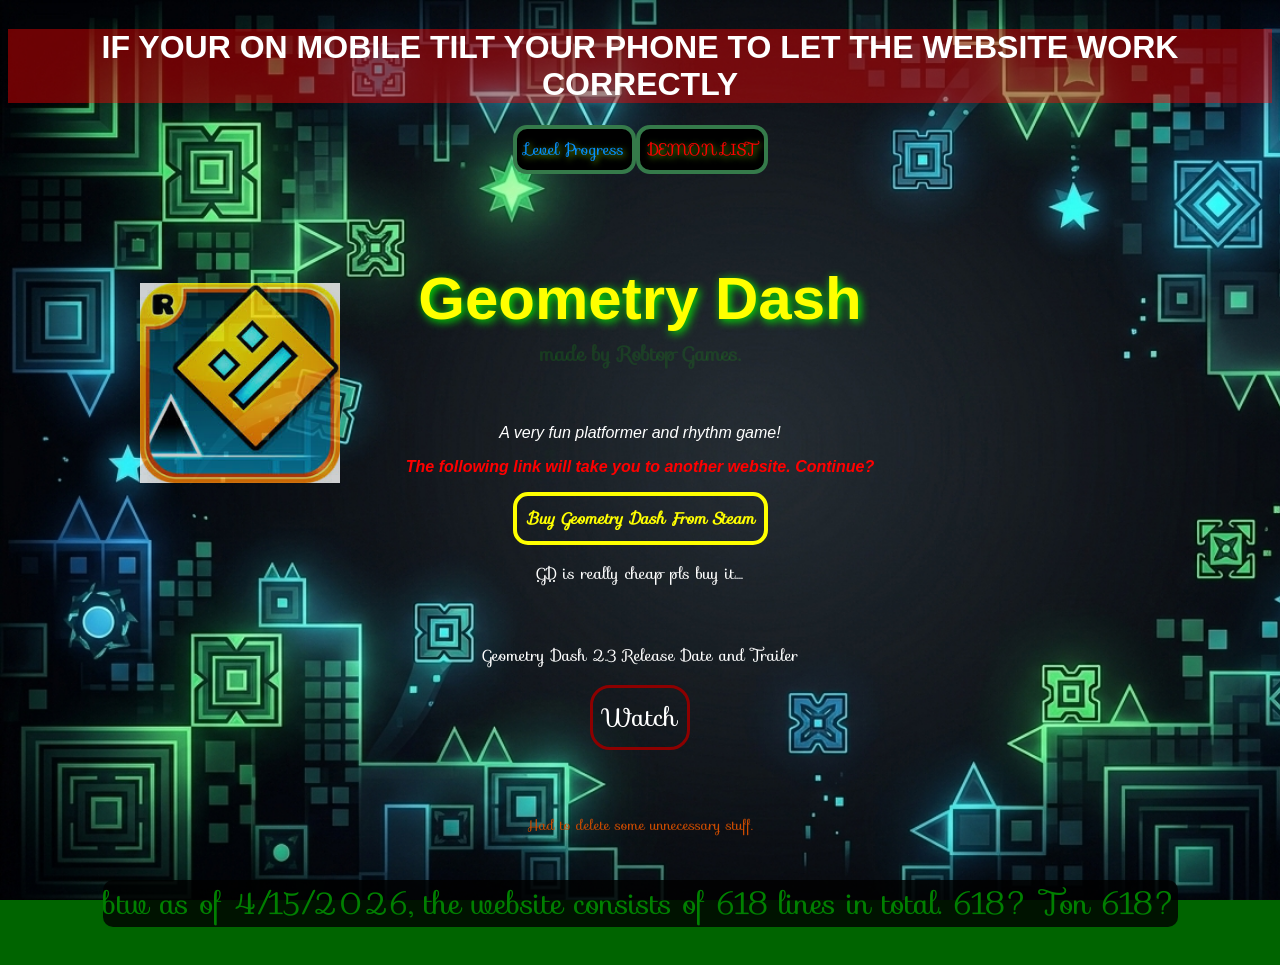
<file: index.html>
<!DOCTYPE HTML>
<html lang="en-US">
<head>
  <meta charset="UTF-8">
  <link rel="stylesheet" href="style.css">
<link href="https://fonts.googleapis.com/css2?family=Sofia&display=swap" rel="stylesheet">
</head>

<body>


<h1 class="reminder">IF YOUR ON MOBILE TILT YOUR PHONE TO LET THE WEBSITE WORK CORRECTLY</h1>


<div class="divmain">   
<a class="a2" href="levels.html" title="List of my progress on certain levels.">Level Progress</a>
<a class="a2" href="demonlist.html" title="Top 10 Hardest levels." style="color: red" >DEMON LIST</a>
</div>

<br>
<br>

<h1 class="h1">Geometry Dash</h1> 
<h2>made by Robtop Games.</h2>

<div class="img-anchor">
<img class="imgpos1" src="download.jpg" alt="Geometry Dash Icon" height="200" width="200" title="Geometry Dash Icon">
</div>

<p class="p1"><em>A very fun platformer and rhythm game!</em></p>
<p class="p2"><b><i>The following link will take you to another website. Continue?</i></b></p>
<a class="a1" href='https://store.steampowered.com/app/322170/Geometry_Dash/' target="_blank"><b><i>Buy Geometry Dash From Steam</i></b>
</a>
<p><abbr title="Geometry Dash">GD</abbr> is really cheap pls buy it....</p>

<br>
<p>Geometry Dash 2.3 Release Date and Trailer</p><a class="tuffp" href="https://www.youtube.com/watch?v=dQw4w9WgXcQ" target="_blank">Watch</a>
<br>
<br>
<br>

<p id="p">Had to delete some unnecessary stuff.</p>

</body>
</html>

<p style="color: green; font-size: 30px; background-color: rgba(0, 0, 0, 0.808); display: inline-block; border-radius: 10px;">btw as of 4/15/2026, the website consists of 618 lines in total. 618? Ton 618?</p>
</file>
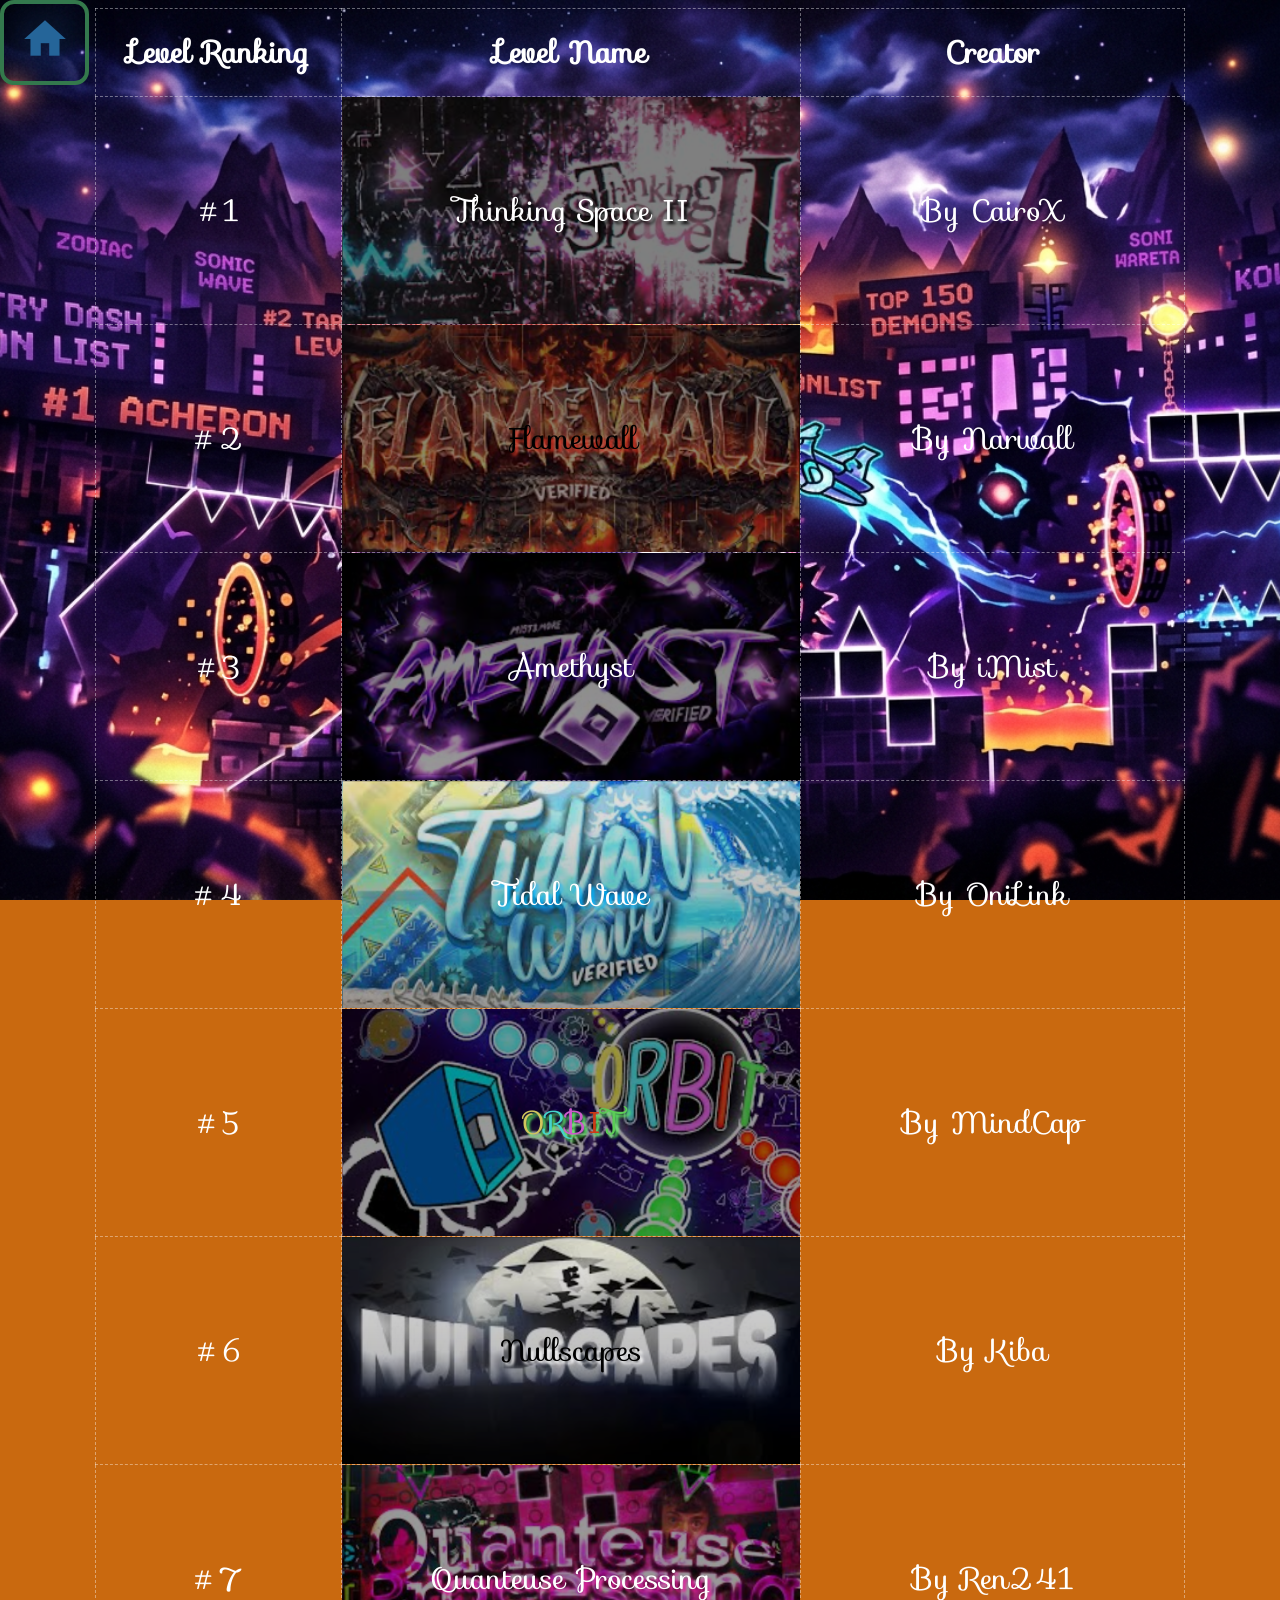
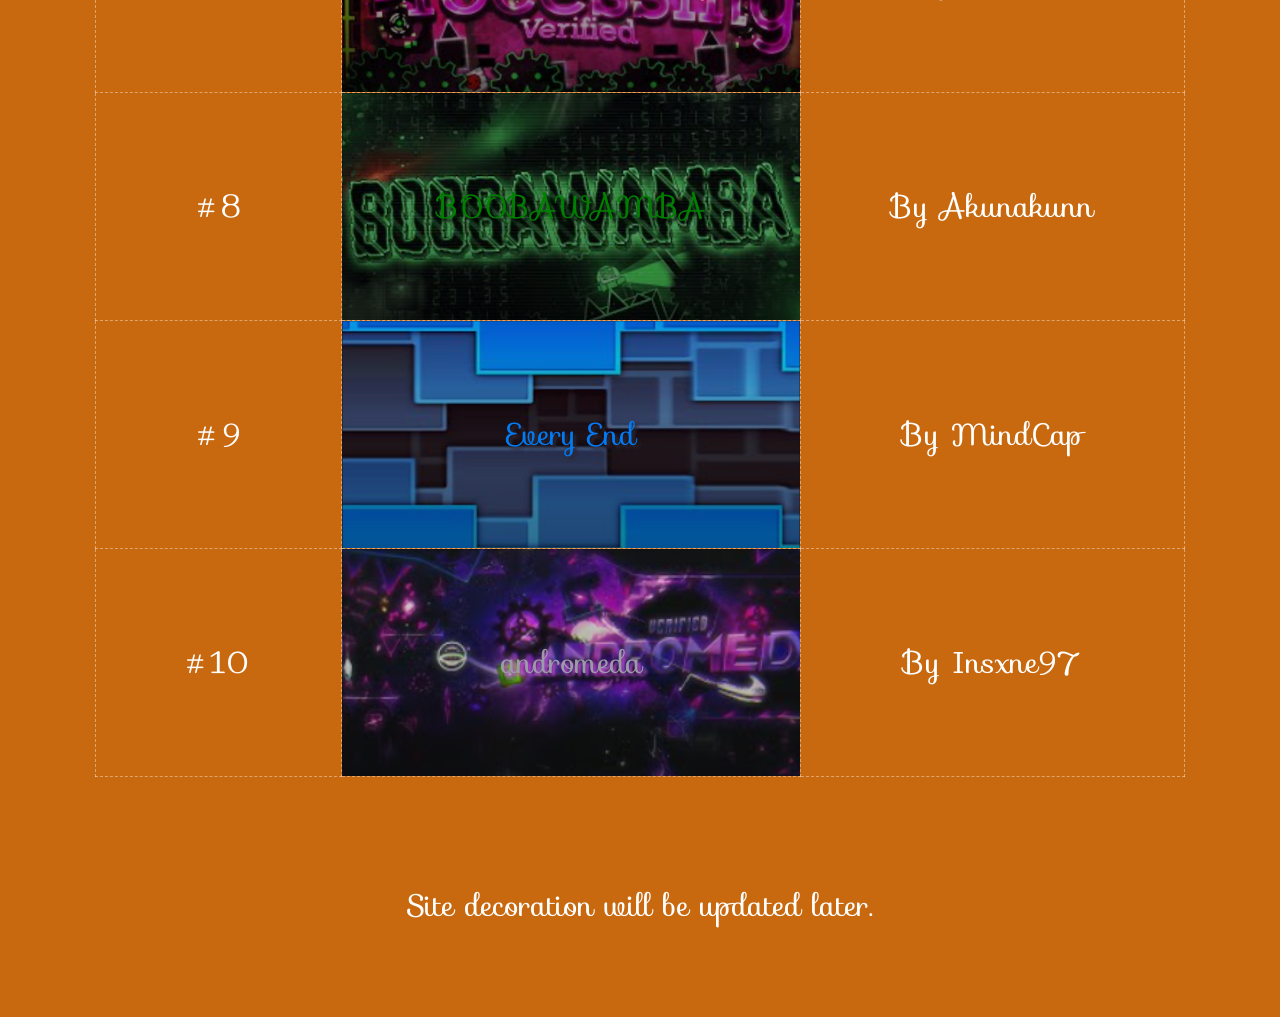
<file: demonlist.html>
<!DOCTYPE html>
<html lang="en-US">
<head>
    <meta charset="UTF-8">
    <link rel="stylesheet" href="demonlist.css">
    <link href="https://fonts.googleapis.com/css2?family=Sofia&display=swap" rel="stylesheet">
    <link rel="stylesheet" href="https://fonts.googleapis.com/css?family=Sofia&effect=fire">
    <link rel="stylesheet" href="https://fonts.googleapis.com/icon?family=Material+Icons">
</head>
<body>
    <table>
  <tr>
    <th>Level Ranking</th>  <th>Level Name</th>  <th>Creator</th>    
  </tr>

  <tr>
    <td>#1</td>  <td id="one"><a id="one" target="_blank" href="https://www.youtube.com/watch?v=CELNmHwln_c">Thinking Space II</a></td>  <td id="td">By CairoX</td>        
  </tr>

  <tr>
    <td>#2</td> <td id="two"><a id="two" target="_blank" href="https://www.youtube.com/watch?v=x4Io4zkWVRw">Flamewall</a></td>  <td>By Narwall</td>
  </tr>

  <tr>
    <td>#3</td> <td id="three"><a id="three" target="_blank" href="https://www.youtube.com/watch?v=4lfkzz1VCbA">Amethyst</a></td>   <td>By iMist</td>
  </tr>

  <tr>
    <td>#4</td> <td id="four"><a id="four" target="_blank" href="https://www.youtube.com/watch?v=9fsZ014qB3s">Tidal Wave</a></td> <td>By OniLink</td>
  </tr>

  <tr>
    <td>#5</td> <td id="five"><a id="five" target="_blank" href="https://www.youtube.com/watch?v=QKcv8DkNPd0"><span id="o">O</span><span id="r">R</span><span id="b">B</span><span id="i">I</span><span id="t">T</span></a></td> <td>By MindCap</td>
  </tr>

  <tr>
    <td>#6</td> <td id="six"><a id="six" target="_blank" href="https://www.youtube.com/watch?v=EztneTPp5CU">Nullscapes</a></td> <td>By Kiba</td>
  </tr>

  <tr>
    <td>#7</td> <td id="seven"><a id="seven" target="_blank" href="https://www.youtube.com/watch?v=j5NC0u1Q91Q">Quanteuse Processing</a></td> <td>By Ren241</td>
  </tr>

  <tr>
    <td>#8</td> <td id="eight"><a id="eight" target="_blank" href="https://www.youtube.com/watch?v=20fYiqLAo_E">BOOBAWAMBA</a></td> <td>By Akunakunn</td>
  </tr>

  <tr>
    <td>#9</td> <td id="nine"><a id="nine" target="_blank" href="https://www.youtube.com/watch?v=AO--mVVFtKI">Every End</a></td> <td>By MindCap</td>
  </tr>

  <tr>
    <td>#10</td> <td id="ten"><a id="ten" target="_blank" href="https://www.youtube.com/watch?v=mk3TDemdkC0">andromeda</a></td> <td>By Insxne97</td>
  </tr>

</table> <a class="home" href="index.html"><i style="font-size: 50px;" class="material-icons">home</i></a>
<br>
<br>
<br>
<p class="font-effect-fire" style="font-size: 30px;">Site decoration will be updated later.</p>
<br>
<br>
</body>
</html>

<!--Important Reminder: This webpage will be deleted and remade later on-->
</file>
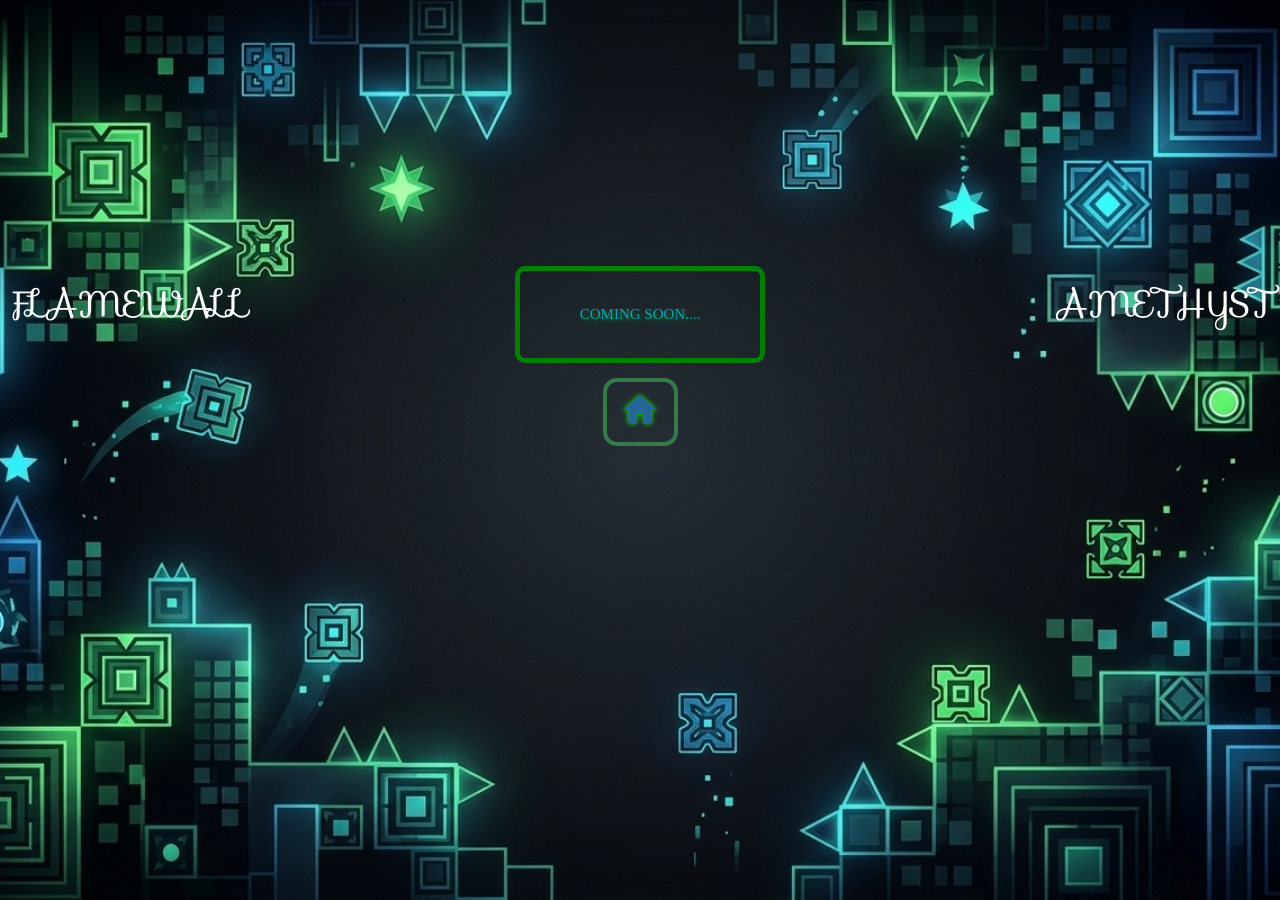
<file: levels.html>
<!DOCTYPE HTML>

<html lang="en-US">
<head>

<meta charset="UTF-8">

<link rel="stylesheet" href="style2.css">
<link rel="stylesheet" href="https://fonts.googleapis.com/css2?family=Sofia&display=swap"> 
<link rel="stylesheet" href="https://fonts.googleapis.com/css?family=Sofia&effect=fire">
<link rel="stylesheet" href="https://fonts.googleapis.com/css?family=Sofia&effect=neon">
<link rel="stylesheet" href="https://fonts.googleapis.com/icon?family=Material+Icons">

</head>
<body>
 <!-- the code below must be removed in the next major update -->
 
<p class="uselessp1"></p> 

<p class="p1">COMING SOON....</p> 
<br>   
<a class="a1" href="index.html"><i style="font-size: 40px;" class="material-icons">home</i></a>
<br>
<p class="font-effect-fire flam">FLAMEWALL</p>
<p class="font-effect-neon ame">AMETHYST</p>

<!-- upto this -->

</body>
</html>
</file>
<file: style.css>
body {
     color: white;
     background: DarkGreen url("backgr-img.jpg") fixed no-repeat;
     background-size: cover;
     text-align: center;
     font-family: sofia, sans-serif;
}

.divmain {
    display: flex;
    justify-content: center;
    align-items: center;
}

.img-anchor {
    position: relative;
    height: 0;
}

.imgpos1 {
    position: relative;
    top: -125px;
    left: -400px;
    opacity: 0.8;

}

.imgpos1:hover {
    opacity: 1;
}

.reminder {
    background-color: #ff00006c;
    display: inline-block;
    font-family: sans-serif;
    cursor: default;
    text-wrap: wrap;
}

.h1 {
   font-size: 60px;
   color: Yellow;
   font-family: Sans-Serif; 
   text-shadow: 2px 2px 10px #00ff00;
   cursor: default;
   display: inline-block;
}

h2 {
    color: rgba(27, 255, 6, 0.12);
    position: relative;
    margin-bottom: 70px;
    margin-top: -35px;
    height: 0;
    justify-content: center;
    font-size: 20px;
    cursor: default;
    display: flex;
}

h2:hover {
    color: rgba(27, 255, 6, 0.5)
}

.p1 {
    font-family: Sans-Serif;
    color: rgb(255, 255, 255);
    
}

.pre1 {
      font-size:30px;
      font-family: Sans-Serif; 
      color: white;
}

.p2 {
     color: red;
     font-family: Sans-Serif;
}

.a1:link, .a1:visited {
    color: yellow;
    border: 4px solid yellow;
    text-decoration: none;
    display: inline-block; 
    padding: 10px;
    border-radius: 15px;
}

.a1:hover {
    color: green;
    border: 4px solid green;
    background-color: rgba(255, 255, 0, 0.87);
}

.a2:link, .a2:visited {
    color: rgb(6, 143, 255);
    border: 4px solid rgb(53, 122, 74);
    background-color: rgb(0, 0, 0);
    text-decoration: none;
    display: inline-block; 
    padding: 8px;
    border-radius: 14px;
    text-shadow: 2px 2px 6px rgba(157, 255, 0, 0.685);
}

.a2:hover {
    color: rgb(53, 122, 74);
    border: 4px solid rgb(37, 101, 153);
    background-color: rgb(172, 172, 172);
    display: inline-block; 
    padding: 8px;
    border-radius: 14px;
}

.adr1 {font-size:26px;}

.tuffp {
    position: relative;
    display: inline-block;
    margin-top: 1px;
    text-decoration: none;
    color: #ffffff;
    font-size: 24.6px;
    border: 3px rgb(141, 0, 0) solid;
    padding: 10px;
    border-radius: 20px;
}

.tuffp:hover {
    color: rgb(255, 56, 20);
    font-size: 24.6px;
    border: 3px #ffffff solid;
    padding: 10px;
    border-radius: 20px;
}

#p {
    font-size: 14px;
    color: hsl(22, 100%, 40%)
}
</file>
<file: demonlist.css>
body {
     color: white;
     background-color: rgb(201, 105, 15); 
     background-image: url("demonlistbackground.jpg");
     background-attachment: fixed;
     background-repeat: no-repeat;
     background-position: center;
     background-size: cover;
     text-align: center;
     font-family: Sofia, sans-serif;
     cursor: default;
}

/*home button*/

.home {
    color: rgb(37, 101, 153);
     border: 4px solid rgb(53, 122, 74);
     text-decoration: none;
     display: inline-block; 
     padding: 10px 15.5px 10px 15.5px;
     border-radius: 14px;
     text-shadow: 0px 0px 50px rgb(37, 101, 153);
     position: fixed;
     top: 0;
     left: 0;
}

/* table configs */

table, td {
    border: 1px solid #ffffff65;
    border-style: dashed;
    border-collapse: collapse; 
    padding: 90px;             
    text-align: center;
    margin: auto;
    font-size: 30px;
    position: relative;
}

th{
    border: 1px solid #ffffff65;
    border-style: dashed;
    border-collapse: collapse; 
    padding: 20px;             
    text-align: center;
    margin: auto;
    font-size: 30px;
    position: relative;
}

/* text effects */

/***Thinking space II***/

a#one {
    color: white;
    text-decoration: none;
    text-shadow: 3px 3px 3px black;
}

a#one:hover {
    color: black;
    text-shadow: 3px 3px 3px white;
}

/***Flamewall***/

a#two {
    color: rgb(0, 0, 0);
    text-decoration: none;
    text-shadow: 3px 3px 3px #D83829;
}

a#two:hover {
    color: #D83829;
    text-shadow: 3px 3px 3px black;
}

/***Amethyst***/

a#three {
    color: rgb(255, 255, 255);
    text-decoration: none;
    text-shadow: 3px 3px 3px #310A85;
}

a#three:hover {
    color: #310A85;
    text-shadow: 3px 3px 3px white;

}

/***Tidal Wave***/

a#four {
    color: rgb(255, 255, 255);
    text-decoration: none;
    text-shadow: 3px 3px 3px rgb(0, 183, 255);
}

a#four:hover {
    color:rgb(0, 183, 255);
    text-shadow: 3px 3px 3px rgb(255, 255, 255);
}

/***ORBIT***/

a#five {
    color: #88fff6;
    text-decoration: none;
    text-shadow: 3px 3px 3px #62ff65;
}

a#five:hover {
    color: #62ff65;
    text-shadow: 3px 3px 3px #88fff6;
}

/***Nullscapes***/

a#six {
    color: black;
    text-decoration: none;
    text-shadow: 3px 3px 3px white;
}

a#six:hover {
    color: white;
    text-shadow: 3px 3px 3px  black;
}

/***Quanteuse Processing***/

a#seven {
    color: white;
    text-decoration: none;
    text-shadow: 3px 3px 3px #E5209E;
}

a#seven:hover {
    color: #E5209E;
    text-shadow: 3px 3px 3px white;
}

/***BOOBAWAMBA***/

a#eight {
    color: green;
    text-decoration: none;
    text-shadow: 3px 3px 3px black;
}

a#eight:hover {
    color: black;
    text-shadow: 3px 3px 3px green;
}

/***Every End***/

a#nine {
    color: #027BF4;
    text-decoration: none;
    text-shadow: 3px 3px 3px #2D2731;
}

a#nine:hover {
    color: #2D2731;
    text-shadow: 3px 3px 3px #027BF4;
}

/***andromeda***/

a#ten {
    color: #9D9BAA;
    text-decoration: none;
    text-shadow: 3px 3px 3px #B749D1;
}

a#ten:hover {
    color: #B749D1;
    text-shadow: 3px 3px 3px #9D9BAA;
}

/* background images */

/***Thinking Space II***/

td#one {
    background-image: linear-gradient(rgba(0, 0, 0, 0.5), rgba(0, 0, 0, 0.5)), url("ts2.jpg");
    background-size: cover;
    background-position: center;
}

/***Flamewall***/

td#two {
    background-image: linear-gradient(rgba(0, 0, 0, 0.5), rgba(0, 0, 0, 0.4)), url("flamewall.png");
    background-size: cover;
    background-position: center;
}

/***Amethyst***/

td#three {
    background-image: linear-gradient(rgba(0, 0, 0, 0.5), rgba(0, 0, 0, 0.4)), url("amethyst.png");
    background-size: cover;
    background-position: center;
}

/***Tidal Wave***/

td#four {
    background-image: linear-gradient(rgba(0, 0, 0, 0.1), rgba(0, 0, 0, 0.4)), url("tidalwave.png");
    background-size: cover;
    background-position: center;
}

/***ORBIT***/

td#five {
    background-image: linear-gradient(rgba(0, 0, 0, 0.4), rgba(0, 0, 0, 0.4)), url("orbit.png");
    background-size: cover;
    background-position: center;
}


/***Nullscapes***/

td#six {
    background-image: linear-gradient(rgba(0, 0, 0, 0.1), rgba(0, 0, 0, 0.4)), url("nullscapes.png");
    background-size: cover;
    background-position: center;
}

/***Quanteuse Processing***/

td#seven {
    background-image: linear-gradient(rgba(0, 0, 0, 0.4), rgba(0, 0, 0, 0.4)), url("Quanteuse.png");
    background-size: cover;
    background-position: center;
}

/***BOOBAWAMBA***/

td#eight {
    background-image: linear-gradient(rgba(0, 0, 0, 0.1), rgba(0, 0, 0, 0.4)), url("boobawamba.png");
    background-size: cover;
    background-position: center;
}

/***Every End***/

td#nine {
    background-image: linear-gradient(rgba(0, 0, 0, 0.1), rgba(0, 0, 0, 0.4)), url("everyend.png");
    background-size: cover;
    background-position: center;
}

/***andromeda***/

td#ten {
    background-image: linear-gradient(rgba(0, 0, 0, 0.1), rgba(0, 0, 0, 0.4)), url("andromeda.png");
    background-size: cover;
    background-position: center;
}

/*reserved custom id for orbit*/

span#o {color: #D1C65D;}
span#r {color: #45D4CB}
span#b {color: #CC5CCC;}
span#i {color: #CE3B17;}
span#t {color: #5BCD56;}

/*end*/
</file>
<file: style2.css>
body {
     color: white;
     background: DarkGreen url("backgr-img.jpg") fixed no-repeat center;
     background-size: cover;
     text-align: center;
     margin-top: 0;        
     min-height: 90vh;  
}

/* The code below must be removed in the next major update */

.p1 {
     color: #11a1b4; 
     border: 5px solid green;
     font-size: 15px;
     padding: 35px 60px;
     border-radius: 10px;
     display: inline-block; 
     text-shadow: 2px 2px 4px rgb(4, 136, 55);
     margin-top:250px;
} 

.a1 {
     color: rgb(37, 101, 153);
     border: 4px solid rgb(53, 122, 74);
     text-decoration: none;
     display: inline-block; 
     padding: 8px 13.5px 8px 13.5px;
     border-radius: 14px;
     text-shadow: 0px 0px 5px rgb(0, 255, 0);
     margin-bottom: 30px;
}
.flam {
     font-family: sofia;
     font-size:35px;
     position: relative;
     bottom: 235px;
     display: flex;
     height: 0;
     justify-content: left;
     align-items: left;
}

.ame {
     font-family: sofia;
     font-size:35px;
     position: relative;
     bottom: 270px;
     display: flex;
     height: 0;
     justify-content: right;
     align-items: right;
}

/* upto this point */
</file>
